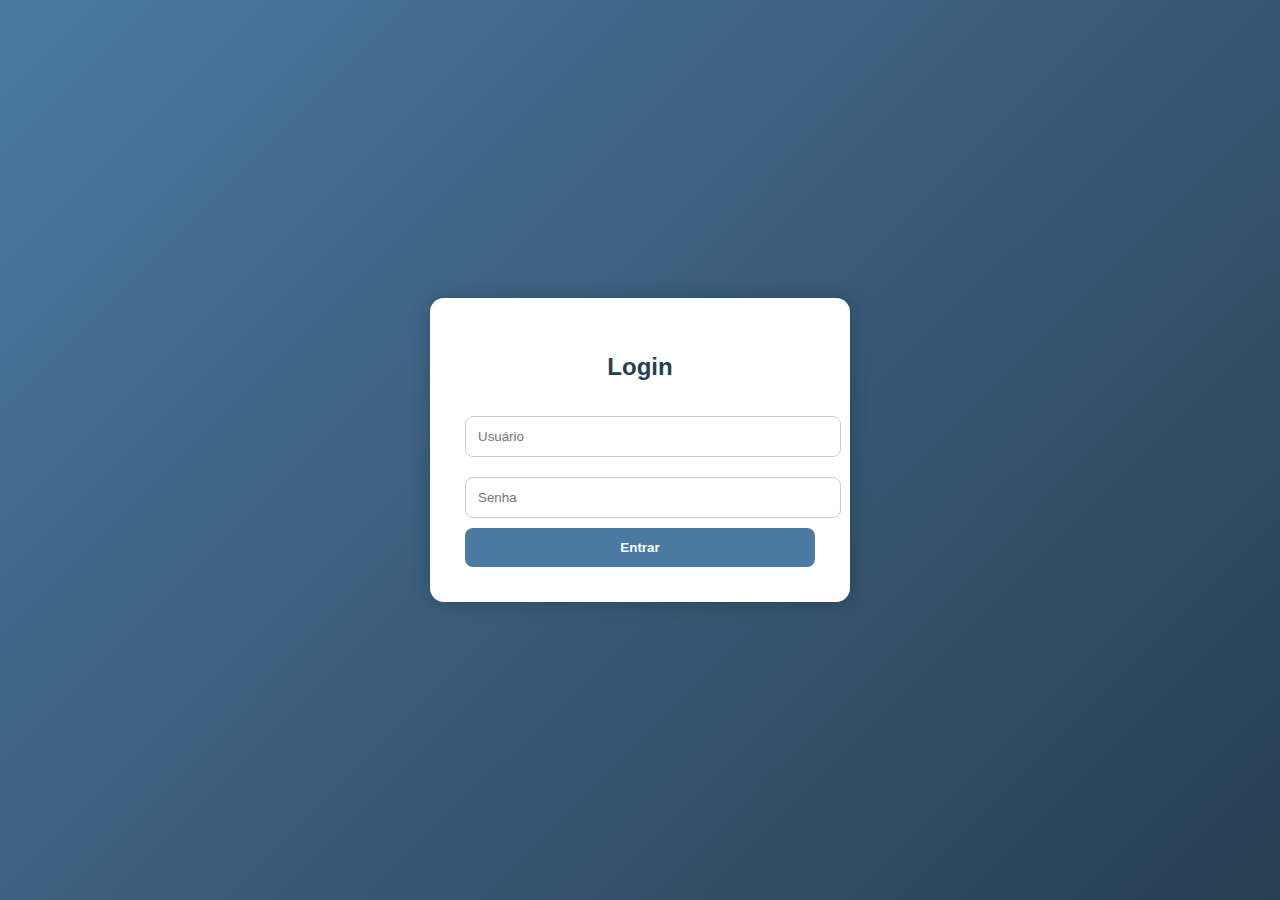
<file: templates/login.html>
<!DOCTYPE html>
<html lang="pt-br">
<head>
    <meta charset="UTF-8">
    <title>Login</title>
    <style>
        body {
            margin: 0;
            font-family: Arial, sans-serif;
            background: linear-gradient(135deg, #4b79a1, #283e51);
            height: 100vh;
            display: flex;
            align-items: center;
            justify-content: center;
        }
        .container {
            background: #fff;
            padding: 35px;
            border-radius: 14px;
            width: 350px;
            box-shadow: 0 0 20px rgba(0,0,0,0.2);
        }
        h2 {
            text-align: center;
            margin-bottom: 25px;
            color: #283e51;
        }
        input {
            width: 100%;
            padding: 12px;
            margin: 10px 0;
            border-radius: 8px;
            border: 1px solid #ccc;
        }
        button {
            width: 100%;
            padding: 12px;
            background: #4b79a1;
            border: none;
            border-radius: 8px;
            color: white;
            font-weight: bold;
            cursor: pointer;
            transition: 0.2s;
        }
        button:hover {
            background: #35516b;
        }
    </style>
</head>
<body>

<div class="container">
    <h2>Login</h2>

    <form action="/" method="POST">
        <input type="text" name="usuario" placeholder="Usuário" required>
        <input type="password" name="senha" placeholder="Senha" required>

        <button type="submit">Entrar</button>
    </form>
</div>

</body>
</html>
</file>
